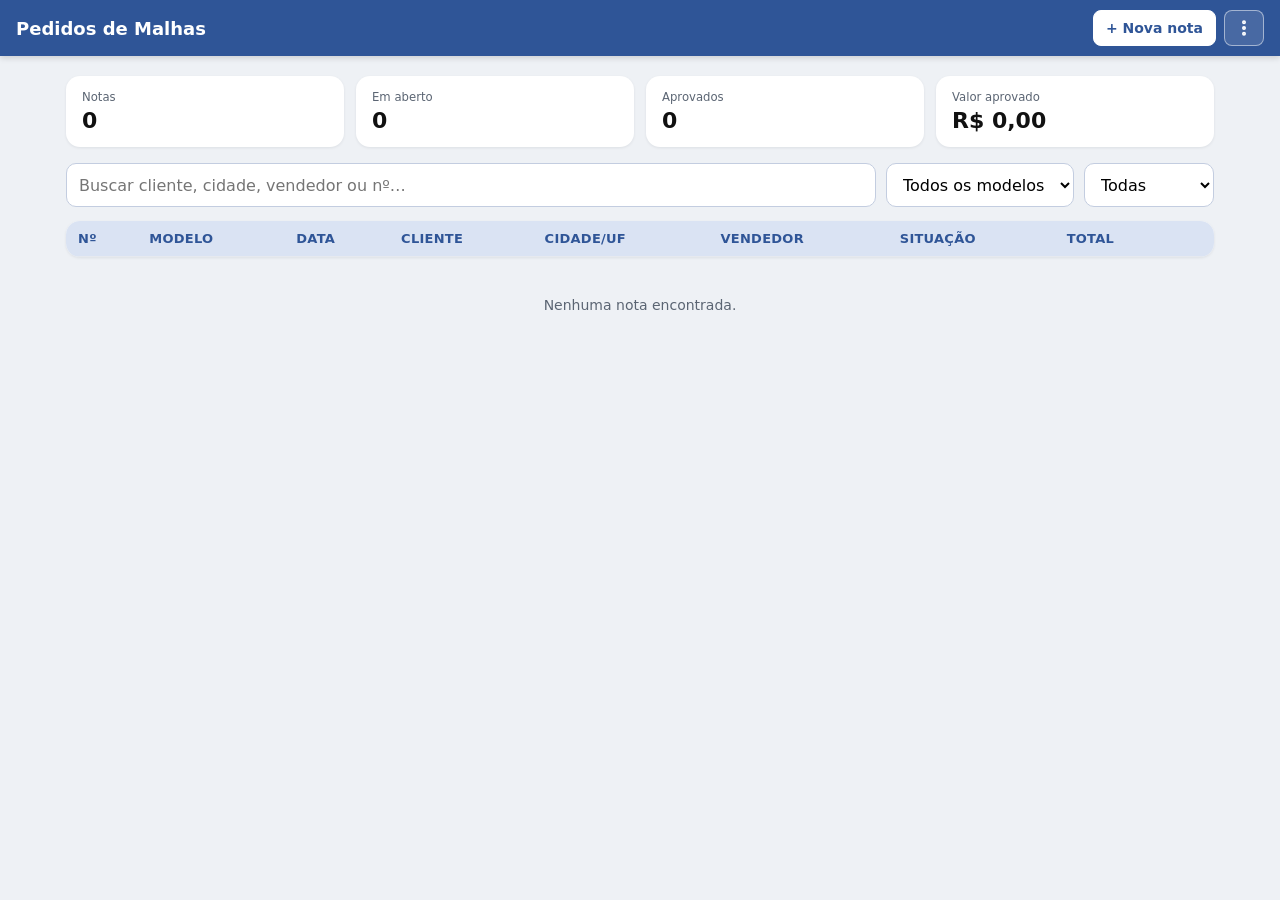
<file: index.html>
<!doctype html>
<html lang="pt-BR">
<head>
  <meta charset="utf-8">
  <meta name="viewport" content="width=device-width, initial-scale=1, viewport-fit=cover">
  <meta name="theme-color" content="#2f5597">
  <meta name="apple-mobile-web-app-capable" content="yes">
  <meta name="apple-mobile-web-app-status-bar-style" content="black-translucent">
  <meta name="apple-mobile-web-app-title" content="Pedidos">
  <title>Pedidos de Malhas</title>
  <link rel="manifest" href="manifest.webmanifest">
  <link rel="icon" href="favicon.svg" type="image/svg+xml">
  <link rel="apple-touch-icon" href="icons/apple-touch-icon.png">
  <link rel="stylesheet" href="css/style.css">
</head>
<body class="tela-lista">
  <header class="topbar">
    <div class="titulo-bloco"><h1>Pedidos de Malhas</h1></div>
    <span class="spacer"></span>
    <button class="btn" data-instalar hidden>Instalar app</button>
    <button class="btn primario so-desktop" data-novo>+ Nova nota</button>
    <div class="menu">
      <button class="btn icone" data-abrir-menu aria-label="Menu" title="Menu">
        <svg viewBox="0 0 24 24" aria-hidden="true"><circle cx="12" cy="5" r="1.4"/><circle cx="12" cy="12" r="1.4"/><circle cx="12" cy="19" r="1.4"/></svg>
      </button>
      <div class="menu-itens">
        <button data-config>Configurações</button>
        <button class="so-offline" data-backup="exportar">Exportar backup</button>
        <button class="so-offline" data-backup="importar">Importar backup</button>
        <button class="so-offline" data-backup="ajuda">Como instalar no iPhone</button>
        <button class="so-servidor" id="sair">Sair</button>
      </div>
    </div>
  </header>

  <main class="painel">
    <div class="aviso" id="avisoInstalar" hidden>
      <div>
        <strong>Instale no iPhone para usar offline</strong>
        <span>Toque em <b>Compartilhar</b>
          <svg class="ico-inline" viewBox="0 0 24 24" aria-hidden="true"><path d="M4 12v7a2 2 0 0 0 2 2h12a2 2 0 0 0 2-2v-7"/><path d="M16 6l-4-4-4 4"/><path d="M12 2v13"/></svg>
          e depois em <b>Adicionar à Tela de Início</b>.</span>
      </div>
      <button class="aviso-fechar" data-fechar-aviso="avisoInstalar" aria-label="Fechar">×</button>
    </div>
    <div class="aviso alerta" id="avisoBackup" hidden>
      <div>
        <strong>Faça um backup dos pedidos</strong>
        <span id="avisoBackupTexto">Os pedidos ficam só neste aparelho.</span>
      </div>
      <button class="btn claro pequeno" data-backup="exportar">Exportar</button>
    </div>

    <section class="cards" id="cards"></section>
    <div class="filtros">
      <input id="busca" type="search" placeholder="Buscar cliente, cidade, vendedor ou nº…" enterkeyhint="search">
      <select id="filtroTipo" aria-label="Filtrar por modelo">
        <option value="">Todos os modelos</option>
      </select>
      <select id="filtroStatus" aria-label="Filtrar por situação">
        <option value="">Todas</option>
        <option value="rascunho">Rascunho</option>
        <option value="enviado">Enviado</option>
        <option value="aprovado">Aprovado</option>
        <option value="cancelado">Cancelado</option>
      </select>
    </div>
    <div class="tabela-wrap so-desktop">
      <table class="lista">
        <thead>
          <tr><th>Nº</th><th>Modelo</th><th>Data</th><th>Cliente</th><th>Cidade/UF</th><th>Vendedor</th><th>Situação</th><th class="num">Total</th><th></th></tr>
        </thead>
        <tbody id="linhas"></tbody>
      </table>
    </div>
    <div class="lista-cards" id="listaCards"></div>
    <div class="vazio" id="vazio" hidden>Nenhuma nota encontrada.</div>
    <input type="file" id="arquivoBackup" accept=".json,application/json" hidden>
  </main>

  <dialog class="sheet" id="sheetModelo" aria-label="Escolher o modelo da nota">
    <div class="sheet-corpo">
      <div class="sheet-alca" aria-hidden="true"></div>
      <div class="sheet-topo">
        <h3>Qual nota deseja criar?</h3>
        <button type="button" class="sheet-fechar" data-fechar-modelo aria-label="Fechar"><svg viewBox="0 0 24 24" aria-hidden="true"><path d="M18 6L6 18M6 6l12 12"/></svg></button>
      </div>
      <div class="modelo-lista" id="modeloLista"></div>
    </div>
  </dialog>

  <dialog class="sheet" id="sheetConfig" aria-label="Configurações">
    <div class="sheet-corpo">
      <div class="sheet-alca" aria-hidden="true"></div>
      <div class="sheet-topo">
        <h3>Configurações</h3>
        <button type="button" class="sheet-fechar" data-fechar-config aria-label="Fechar"><svg viewBox="0 0 24 24" aria-hidden="true"><path d="M18 6L6 18M6 6l12 12"/></svg></button>
      </div>

      <section class="config-bloco">
        <h4>Logo da empresa</h4>
        <p class="config-ajuda">Aparece no cabeçalho do pedido, na visualização, na impressão e no PDF, preenchendo a caixa inteira (se a imagem tiver outra proporção, as bordas podem ser cortadas um pouco). Sem logo, a caixa fica vazia.</p>
        <div class="logo-prev"><img id="logoImg" alt="Logo" hidden><span id="logoVazio">Sem logo</span></div>
        <p class="sheet-erro" id="logoErro" role="alert" hidden></p>
        <div class="sheet-acoes" id="logoAcoes">
          <button type="button" class="btn-pri" id="logoEscolher">Incluir logo</button>
          <button type="button" class="btn-sec perigo" id="logoRemover" hidden>Remover logo</button>
        </div>
        <div class="sheet-acoes" id="logoConfirma" hidden>
          <button type="button" class="btn-pri" id="logoUsar">Usar esta logo</button>
          <button type="button" class="btn-sec" id="logoOutra">Escolher outra</button>
          <button type="button" class="btn-sec" id="logoCancelar">Cancelar</button>
        </div>
        <input type="file" id="logoArquivo" accept="image/*" hidden>
      </section>

      <section class="config-bloco">
        <h4>Dados da empresa (orçamento)</h4>
        <p class="config-ajuda">Impressos no cabeçalho (CNPJ) e no rodapé do orçamento, na visualização, na impressão e no PDF.</p>
        <label class="fld"><span>CNPJ</span><input id="empCnpj" maxlength="60" autocomplete="off" placeholder="Ex.: 33.299.239/0001-63"></label>
        <label class="fld"><span>Rodapé (telefone e endereço)</span><input id="empRodape" maxlength="300" autocomplete="off" placeholder="Ex.: (32) 98831-2891 • Rua Santa Rita, 137 - Muriaé-MG."></label>
        <div class="sheet-acoes"><button type="button" class="btn-pri" id="empSalvar">Salvar dados</button></div>
      </section>
    </div>
  </dialog>

  <button class="fab" data-novo aria-label="Nova nota">
    <svg viewBox="0 0 24 24" aria-hidden="true"><path d="M12 5v14M5 12h14"/></svg>
  </button>

  <script src="js/config.js"></script>
  <script src="js/local-api.js"></script>
  <script src="js/app.js"></script>
  <script src="js/modelos.js"></script>
  <script src="js/logo.js"></script>
  <script src="js/empresa.js"></script>
  <script src="js/pdf.js"></script>
  <script src="js/lista.js"></script>
</body>
</html>
</file>
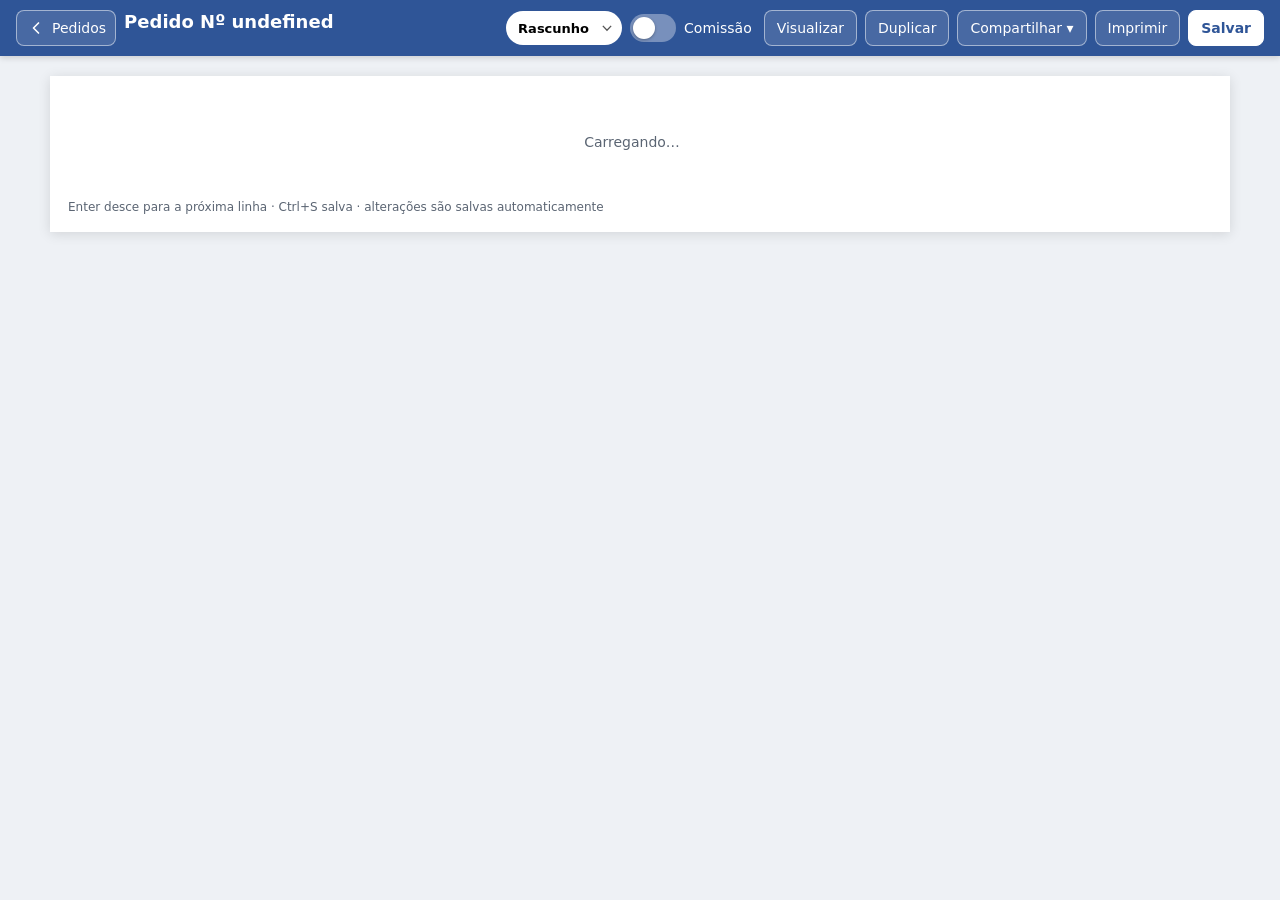
<file: pedido.html>
<!doctype html>
<html lang="pt-BR">
<head>
  <meta charset="utf-8">
  <meta name="viewport" content="width=device-width, initial-scale=1, viewport-fit=cover">
  <meta name="theme-color" content="#2f5597">
  <meta name="apple-mobile-web-app-capable" content="yes">
  <meta name="apple-mobile-web-app-status-bar-style" content="black-translucent">
  <meta name="apple-mobile-web-app-title" content="Pedidos">
  <title>Pedido — Malhas</title>
  <link rel="manifest" href="manifest.webmanifest">
  <link rel="icon" href="favicon.svg" type="image/svg+xml">
  <link rel="apple-touch-icon" href="icons/apple-touch-icon.png">
  <link rel="stylesheet" href="css/style.css">
</head>
<body class="tela-pedido">
  <header class="topbar">
    <a class="btn icone" href="./" aria-label="Voltar para a lista">
      <svg viewBox="0 0 24 24" aria-hidden="true"><path d="M15 18l-6-6 6-6"/></svg><span class="so-desktop">Pedidos</span>
    </a>
    <div class="titulo-bloco">
      <h1 data-titulo>Pedido</h1>
      <span class="estado" data-estado></span>
    </div>
    <span class="spacer"></span>
    <select id="status" class="status-select" aria-label="Situação do pedido">
      <option value="rascunho">Rascunho</option>
      <option value="enviado">Enviado</option>
      <option value="aprovado">Aprovado</option>
      <option value="cancelado">Cancelado</option>
    </select>
    <div class="acoes so-desktop">
      <label class="chave chave-barra" title="Mostra a coluna de comissão (informativa) em cada item"><input type="checkbox" data-comissao><span class="trilho"></span><span>Comissão</span></label>
      <button class="btn" data-acao="visualizar">Visualizar</button>
      <button class="btn" data-acao="gerar-servico" hidden>Gerar nota de serviço</button>
      <button class="btn" data-acao="duplicar">Duplicar</button>
      <div class="menu">
        <button class="btn" data-abrir-menu>Compartilhar ▾</button>
        <div class="menu-itens">
          <button data-share="pdf">Baixar PDF</button>
          <button data-share="nativo">Compartilhar resumo…</button>
          <button data-share="whatsapp">WhatsApp (resumo)</button>
          <button data-share="email">E-mail (resumo)</button>
          <button data-share="copiar" class="so-servidor">Copiar link (somente leitura)</button>
        </div>
      </div>
      <button class="btn" data-acao="imprimir">Imprimir</button>
      <button class="btn primario" data-acao="salvar">Salvar</button>
    </div>
  </header>

  <main id="pedido">
    <div class="area area-folha">
      <div class="folha">
        <div id="folha"><div class="vazio">Carregando…</div></div>
        <div class="rodape-folha"><span>Enter desce para a próxima linha · Ctrl+S salva · alterações são salvas automaticamente</span><span id="atualizado"></span></div>
      </div>
    </div>
    <div id="app-form" class="app-form"></div>
  </main>

  <nav class="barra-app" aria-label="Ações do pedido">
    <div class="barra-total"><small>Total do pedido</small><strong>R$ <span data-t="total">-</span></strong></div>
    <button type="button" class="btn-acoes" data-abrir-sheet="sheetAcoes"><svg viewBox="0 0 24 24" aria-hidden="true"><rect x="3" y="3" width="7" height="7" rx="1.5"/><rect x="14" y="3" width="7" height="7" rx="1.5"/><rect x="3" y="14" width="7" height="7" rx="1.5"/><rect x="14" y="14" width="7" height="7" rx="1.5"/></svg><span>Ações</span></button>
  </nav>

  <dialog class="sheet sheet-menu" id="sheetAcoes" aria-label="Ações do pedido">
    <div class="sheet-corpo">
      <div class="sheet-alca" aria-hidden="true"></div>
      <div class="sheet-topo">
        <h3>Ações</h3>
        <button type="button" class="sheet-fechar" data-fechar-sheet aria-label="Fechar"><svg viewBox="0 0 24 24" aria-hidden="true"><path d="M18 6L6 18M6 6l12 12"/></svg></button>
      </div>
      <div class="acoes-lista">
        <button type="button" data-acao="visualizar"><svg viewBox="0 0 24 24" aria-hidden="true"><path d="M1 12s4-7 11-7 11 7 11 7-4 7-11 7S1 12 1 12z"/><circle cx="12" cy="12" r="3"/></svg><span>Visualizar documento</span></button>
        <button type="button" data-share="pdf"><svg viewBox="0 0 24 24" aria-hidden="true"><path d="M14 2H6a2 2 0 0 0-2 2v16a2 2 0 0 0 2 2h12a2 2 0 0 0 2-2V8z"/><path d="M14 2v6h6"/><path d="M12 18v-6"/><path d="M9 15l3 3 3-3"/></svg><span>Compartilhar PDF</span></button>
        <button type="button" data-share="whatsapp"><svg viewBox="0 0 24 24" aria-hidden="true"><path d="M21 11.5a8.4 8.4 0 0 1-12.6 7.3L3 20.5l1.7-5.2A8.4 8.4 0 1 1 21 11.5z"/></svg><span>Enviar resumo por WhatsApp</span></button>
        <button type="button" data-share="email"><svg viewBox="0 0 24 24" aria-hidden="true"><rect x="2" y="4" width="20" height="16" rx="2"/><path d="M22 7l-10 6L2 7"/></svg><span>Enviar resumo por e-mail</span></button>
        <button type="button" data-share="copiar" class="so-servidor"><svg viewBox="0 0 24 24" aria-hidden="true"><path d="M10 13a5 5 0 0 0 7 0l3-3a5 5 0 0 0-7-7l-1 1"/><path d="M14 11a5 5 0 0 0-7 0l-3 3a5 5 0 0 0 7 7l1-1"/></svg><span>Copiar link (somente leitura)</span></button>
        <button type="button" data-acao="imprimir"><svg viewBox="0 0 24 24" aria-hidden="true"><path d="M6 9V2h12v7"/><path d="M6 18H4a2 2 0 0 1-2-2v-5a2 2 0 0 1 2-2h16a2 2 0 0 1 2 2v5a2 2 0 0 1-2 2h-2"/><rect x="6" y="14" width="12" height="8"/></svg><span>Imprimir</span></button>
        <button type="button" data-acao="gerar-servico" hidden><svg viewBox="0 0 24 24" aria-hidden="true"><path d="M14 2H6a2 2 0 0 0-2 2v16a2 2 0 0 0 2 2h12a2 2 0 0 0 2-2V8z"/><path d="M14 2v6h6"/><path d="M9 15l2 2 4-4"/></svg><span>Gerar nota de serviço</span></button>
        <button type="button" data-acao="duplicar"><svg viewBox="0 0 24 24" aria-hidden="true"><rect x="9" y="9" width="13" height="13" rx="2"/><path d="M5 15H4a2 2 0 0 1-2-2V4a2 2 0 0 1 2-2h9a2 2 0 0 1 2 2v1"/></svg><span>Duplicar pedido</span></button>
        <label class="acao-chave">
          <span>Mostrar comissão<small>Coluna informativa em cada item (aparece no PDF e na impressão)</small></span>
          <span class="chave"><input type="checkbox" data-comissao><span class="trilho"></span></span>
        </label>
      </div>
    </div>
  </dialog>

  <script src="js/config.js"></script>
  <script src="js/local-api.js"></script>
  <script src="js/app.js"></script>
  <script src="js/modelos.js"></script>
  <script src="js/logo.js"></script>
  <script src="js/empresa.js"></script>
  <script src="vendor/jspdf.umd.min.js"></script>
  <script src="js/pdf.js"></script>
  <script src="js/folha.js"></script>
</body>
</html>
</file>
<file: css/style.css>
/* Cores extraídas do tema da planilha (Office 2013-2022, Ênfase 1 escurecida 25%) */
:root {
  --azul: #2f5597;
  --azul-esc: #1f3a6b;
  --azul-claro: #dae3f3;
  --cinza: #7f7f7f;
  --borda: #000;
  --fundo: #eef1f5;
  --papel: #fff;
  --texto: #111;
  --muted: #5b6573;
  --linha: #dfe4ec;
  --ok: #2e7d32;
  --erro: #c62828;
  --foco: #fff7d6;
  --radius: 8px;
  --raio-card: 14px;
  --seguro-baixo: env(safe-area-inset-bottom, 0px);
  --seguro-topo: env(safe-area-inset-top, 0px);
  font-family: Calibri, Carlito, "Segoe UI", system-ui, -apple-system, Roboto, Arial, sans-serif;
  color: var(--texto);
  -webkit-text-size-adjust: 100%;
}

* { box-sizing: border-box; }
html { -webkit-tap-highlight-color: transparent; }
body { margin: 0; background: var(--fundo); font-size: 14px; }
a { color: var(--azul); }
svg { width: 20px; height: 20px; fill: none; stroke: currentColor; stroke-width: 2; stroke-linecap: round; stroke-linejoin: round; flex: none; }
.muted { color: var(--muted); }
[hidden] { display: none !important; }
/* Itens exclusivos de cada modo (servidor x offline) */
.modo-offline .so-servidor, .modo-servidor .so-offline { display: none !important; }

/* Avisos no topo da lista (instalar no iPhone, lembrete de backup) */
.aviso {
  display: flex; align-items: center; gap: 12px; padding: 12px 14px; margin-bottom: 12px;
  background: #e3ecfa; color: var(--azul-esc); border-radius: var(--raio-card, 14px); font-size: 14px;
}
.aviso > div { flex: 1; display: flex; flex-direction: column; gap: 2px; }
.aviso.alerta { background: #fff4dc; color: #6b4a00; }
.aviso-fechar { border: 0; background: none; color: inherit; font-size: 22px; line-height: 1; padding: 4px 6px; cursor: pointer; opacity: .7; }
.ico-inline { width: 16px; height: 16px; vertical-align: -3px; }

/* ---------- Barra superior ---------- */
.topbar {
  position: sticky; top: 0; z-index: 10;
  display: flex; align-items: center; gap: 8px;
  padding: calc(10px + var(--seguro-topo)) 16px 10px; background: var(--azul); color: #fff;
  box-shadow: 0 2px 6px rgb(0 0 0 / .15);
}
.topbar h1 { font-size: 18px; margin: 0; font-weight: 700; white-space: nowrap; }
.titulo-bloco { display: flex; flex-direction: column; min-width: 0; }
.topbar .spacer { flex: 1; }
.estado { font-size: 12px; opacity: .85; min-height: 14px; white-space: nowrap; }
.estado.erro { color: #ffd0d0; opacity: 1; font-weight: 700; }
.acoes { display: flex; align-items: center; gap: 8px; }

.btn {
  display: inline-flex; align-items: center; justify-content: center; gap: 6px;
  border: 1px solid rgb(255 255 255 / .5); background: rgb(255 255 255 / .12); color: #fff;
  padding: 7px 12px; border-radius: var(--radius); font: inherit; font-size: 14px;
  cursor: pointer; text-decoration: none; white-space: nowrap; min-height: 36px;
}
.btn:hover { background: rgb(255 255 255 / .25); }
.btn.icone { padding: 7px 9px; }
.btn.primario { background: #fff; color: var(--azul); border-color: #fff; font-weight: 700; }
.btn.primario:hover { background: var(--azul-claro); }
.btn.claro { background: #fff; color: var(--azul); border: 1px solid #c3cde0; }
.btn.claro:hover { background: var(--azul-claro); }
.btn.perigo { color: var(--erro); }
.btn.pequeno { padding: 4px 9px; font-size: 13px; min-height: 0; }
.btn:disabled { opacity: .6; cursor: default; }

/* Situação do pedido (chip colorido) */
.status-select {
  appearance: none; -webkit-appearance: none; border: 0; border-radius: 99px; font: inherit; font-size: 13px; font-weight: 700;
  padding: 7px 28px 7px 12px; cursor: pointer; min-height: 34px;
  background: #fff url("data:image/svg+xml,%3Csvg xmlns='http://www.w3.org/2000/svg' viewBox='0 0 12 8'%3E%3Cpath d='M1 1l5 5 5-5' fill='none' stroke='%23555' stroke-width='1.6'/%3E%3C/svg%3E") no-repeat right 10px center / 10px;
}
.status-select[data-status="rascunho"] { color: #4a5361; }
.status-select[data-status="enviado"] { color: var(--azul); background-color: #e3ecfa; }
.status-select[data-status="aprovado"] { color: var(--ok); background-color: #e4f3e5; }
.status-select[data-status="cancelado"] { color: var(--erro); background-color: #fdecec; }

.menu { position: relative; }
.menu-itens {
  display: none; position: absolute; right: 0; top: calc(100% + 6px); min-width: 220px;
  background: #fff; color: var(--texto); border-radius: 12px;
  box-shadow: 0 10px 30px rgb(0 0 0 / .22); padding: 6px; z-index: 30;
}
.menu.aberto .menu-itens { display: block; }
.menu.para-cima .menu-itens { top: auto; bottom: calc(100% + 10px); }
.menu-itens button, .menu-itens a {
  display: block; width: 100%; text-align: left; padding: 12px; border: 0; background: none;
  font: inherit; font-size: 15px; color: inherit; border-radius: 8px; cursor: pointer; text-decoration: none;
}
.menu-itens button:hover, .menu-itens a:hover { background: var(--azul-claro); }

.toast {
  position: fixed; left: 50%; bottom: calc(24px + var(--seguro-baixo)); transform: translateX(-50%) translateY(20px);
  background: #222; color: #fff; padding: 10px 16px; border-radius: var(--radius);
  opacity: 0; transition: .2s; pointer-events: none; z-index: 60; white-space: nowrap;
}
.toast.visivel { opacity: 1; transform: translateX(-50%); }

/* ---------- Folha (réplica da planilha) ---------- */
.area { padding: 20px 16px 40px; overflow-x: auto; }
.folha {
  min-width: 960px; max-width: 1180px; margin: 0 auto; background: var(--papel);
  padding: 18px 34px 18px 18px; box-shadow: 0 2px 12px rgb(0 0 0 / .12);
}
.planilha { width: 100%; border-collapse: collapse; table-layout: fixed; font-size: 14.5px; }
.planilha td { height: 24px; padding: 0 4px; vertical-align: middle; overflow: hidden; }
.planilha td.b { border: 1px solid var(--borda); }
.planilha td.bb { border-bottom: 1px solid var(--borda); }
/* Linha de espaço fechada só nas laterais (a caixa dos dados do pedido "flutua" dentro da moldura) */
.planilha td.lat { border-left: 1px solid var(--borda); border-right: 1px solid var(--borda); height: 12px; padding: 0; }
.planilha .rot { font-weight: 700; text-align: center; white-space: nowrap; }
.planilha .cab { background: var(--azul); color: #fff; font-weight: 700; text-align: center; border: 1px solid var(--borda); }
.planilha .titulo { font-size: 48px; font-weight: 700; text-align: center; border: 1px solid var(--borda); line-height: 1; }
.planilha .faixa { background: var(--azul); color: #fff; font-weight: 700; font-size: 16px; padding: 0 10px; height: 34px; }
/* A imagem fica sobreposta à célula (não altera a altura das linhas) */
.planilha .logo { border: 1px solid var(--borda); padding: 0; position: relative; height: 114px; overflow: hidden; }
.planilha .logo img { position: absolute; inset: 0; width: 100%; height: 100%; object-fit: cover; }
.planilha .logo .sem-logo { position: absolute; inset: 0; display: flex; align-items: center; justify-content: center; color: #a3acb9; font-size: 12px; }
.planilha .totalgeral { background: var(--cinza); font-weight: 700; text-align: center; border: 1px solid var(--borda); border-bottom: 2px solid var(--borda); }
.planilha .moeda { text-align: right; white-space: nowrap; }
.planilha .forte { font-weight: 700; font-size: 16px; }
.planilha tr.item:nth-child(even) td { background: #fafbfd; }

.planilha input, .planilha textarea {
  width: 100%; border: 0; background: transparent; font: inherit; color: inherit;
  padding: 3px 2px; outline: none; text-align: inherit;
}
.planilha input:hover, .planilha textarea:hover { background: rgb(47 85 151 / .05); }
.planilha input:focus, .planilha textarea:focus { background: var(--foco); box-shadow: inset 0 0 0 2px var(--azul); }
.planilha textarea { height: 100%; min-height: 120px; resize: vertical; }
.planilha .c { text-align: center; }
.planilha .r { text-align: right; }

.campo-moeda { display: flex; align-items: center; gap: 4px; }
.campo-moeda span { flex: none; }
.campo-moeda input { text-align: right; }

.frete-opcao { display: inline-flex; align-items: center; gap: 6px; cursor: pointer; justify-content: center; width: 100%; }
.frete-opcao input { width: auto; accent-color: var(--azul); }
/* Desconto no cabeçalho: número e % juntos, no centro da célula */
.pct-fixo { justify-content: center; gap: 2px; }
.pct-fixo input { width: 4.5em; flex: none; }
.frete-par { display: flex; align-items: center; justify-content: space-evenly; gap: 8px; }
.frete-par .frete-opcao { width: auto; }
.marca { display: none; }

.planilha td.total-linha { position: relative; overflow: visible; }
.planilha td.total-linha .btn-x { position: absolute; right: -26px; top: 50%; transform: translateY(-50%); }
.btn-x {
  border: 0; background: none; color: #b0b7c3; cursor: pointer; font-size: 16px; line-height: 1; padding: 2px 4px; border-radius: 4px;
}
.btn-x:hover { color: var(--erro); background: #fdecec; }

.rodape-folha { display: flex; gap: 8px; justify-content: space-between; margin-top: 10px; color: var(--muted); font-size: 12px; }
.somente-leitura .planilha input, .somente-leitura .planilha textarea { pointer-events: none; }

/* ---------- Formulário do celular ---------- */
.app-form { display: none; }
.barra-app { display: none; }

.secao {
  background: #fff; border-radius: var(--raio-card); padding: 14px 14px 6px; margin: 0 0 12px;
  box-shadow: 0 1px 3px rgb(16 24 40 / .08);
}
.secao h2 {
  margin: 0 0 12px; font-size: 13px; text-transform: uppercase; letter-spacing: .06em; color: var(--azul);
  display: flex; align-items: center; gap: 8px;
}
.contador { background: var(--azul-claro); color: var(--azul); border-radius: 99px; padding: 1px 8px; font-size: 12px; letter-spacing: 0; }

.fld { display: block; margin-bottom: 10px; min-width: 0; }
.fld > span { display: block; font-size: 12px; font-weight: 700; color: var(--muted); margin-bottom: 4px; }
.fld input, .secao textarea, .login-caixa input {
  display: block; width: 100%; font: inherit; font-size: 16px; color: var(--texto);
  padding: 11px 12px; border: 1px solid #cdd5e1; border-radius: 10px; background: #fbfcfe;
  outline: none; min-height: 46px; transition: border-color .15s, box-shadow .15s;
}
.fld input:focus, .secao textarea:focus, .login-caixa input:focus {
  border-color: var(--azul); background: #fff; box-shadow: 0 0 0 3px rgb(47 85 151 / .18);
}
.fld input::placeholder, .secao textarea::placeholder { color: #a3acb9; }
.secao textarea { resize: vertical; margin-bottom: 10px; line-height: 1.4; }
.grade2 { display: grid; grid-template-columns: 1fr 1fr; gap: 0 10px; }
.grade3 { display: grid; grid-template-columns: repeat(3, 1fr); gap: 0 8px; }
.grade-fim { display: grid; grid-template-columns: 1fr 96px; gap: 0 10px; }

.segmentado { display: grid; grid-template-columns: 1fr 1fr; background: #edf1f7; border-radius: 10px; padding: 3px; gap: 3px; }
.seg { position: relative; display: block; cursor: pointer; }
.seg input { position: absolute; opacity: 0; inset: 0; margin: 0; cursor: pointer; }
.seg span:not(.marca) {
  display: block; text-align: center; padding: 10px; border-radius: 8px; font-weight: 700; color: var(--muted); font-size: 15px;
}
.seg input:checked + span { background: #fff; color: var(--azul); box-shadow: 0 1px 3px rgb(0 0 0 / .15); }
.seg input:focus-visible + span { outline: 2px solid var(--azul); }

/* Lista compacta de itens (toque para editar) */
.itens-lista { margin: 0 -14px 10px; border-top: 1px solid var(--linha); }
.item-linha {
  display: flex; align-items: center; gap: 10px; width: 100%; padding: 11px 14px; text-align: left;
  border: 0; border-bottom: 1px solid var(--linha); background: none; font: inherit; color: inherit; cursor: pointer;
}
button.item-linha:active { background: #f2f5fb; }
.item-linha svg { color: #a3acb9; width: 18px; height: 18px; }
.il-info { flex: 1; min-width: 0; display: flex; flex-direction: column; gap: 2px; }
.il-info strong { font-size: 15px; overflow: hidden; text-overflow: ellipsis; white-space: nowrap; }
.il-info small { color: var(--muted); font-size: 13px; overflow: hidden; text-overflow: ellipsis; white-space: nowrap; }
.il-total { font-weight: 700; font-size: 15px; white-space: nowrap; }
.itens-vazio { margin: 0; padding: 18px 14px; text-align: center; color: var(--muted); border-bottom: 1px solid var(--linha); }
.link-acao {
  border: 0; background: none; color: var(--muted); font: inherit; font-size: 13px; padding: 6px 4px; cursor: pointer;
}

/* Modal de item: folha que sobe de baixo no celular, janela centralizada em telas maiores */
body.modal-aberto { overflow: hidden; }
dialog.sheet {
  border: 0; padding: 0; width: min(100%, 480px); max-width: 100%; max-height: 92dvh; margin: auto;
  border-radius: 20px; background: #fff; color: var(--texto); box-shadow: 0 20px 50px rgb(0 0 0 / .3);
}
dialog.sheet::backdrop { background: rgb(15 23 42 / .45); }
dialog.sheet[open] { animation: sheet-entra .2s ease-out; }
@keyframes sheet-entra { from { transform: translateY(24px); opacity: 0; } }
.sheet-corpo { padding: 8px 16px calc(16px + var(--seguro-baixo)); }
.sheet-alca { width: 40px; height: 5px; border-radius: 99px; background: #d5dbe5; margin: 0 auto 6px; display: none; }
.sheet-topo { display: flex; align-items: center; justify-content: space-between; margin: 4px 0 12px; }
.sheet-topo h3 { margin: 0; font-size: 18px; color: var(--azul-esc); }
.sheet-fechar { border: 0; background: #f0f3f8; color: var(--muted); width: 36px; height: 36px; border-radius: 99px; display: flex; align-items: center; justify-content: center; cursor: pointer; }
.sheet-dica { margin: -2px 0 10px; font-size: 12px; color: var(--muted); }
.sheet-erro, .sheet-ok { border-radius: 8px; padding: 9px 12px; margin: 0 0 10px; font-size: 14px; }
.sheet-erro { background: #fdecec; color: var(--erro); }
.sheet-ok { background: #e4f3e5; color: var(--ok); }
.sheet-total {
  display: flex; justify-content: space-between; align-items: baseline; padding: 12px 14px; margin-bottom: 14px;
  background: #f3f6fb; border-radius: 12px; font-size: 15px;
}
.sheet-total strong { font-size: 20px; color: var(--azul); }
.sheet-acoes { display: flex; flex-wrap: wrap; gap: 8px; }
.btn-pri, .btn-sec {
  flex: 1 1 auto; min-height: 48px; padding: 12px 14px; border-radius: 12px; font: inherit; font-size: 15px; font-weight: 700; cursor: pointer;
}
.btn-pri { border: 0; background: var(--azul); color: #fff; flex-basis: 100%; order: -1; }
.btn-sec { border: 1px solid #c3cde0; background: #fff; color: var(--azul); }
.btn-sec.perigo { color: var(--erro); border-color: #f1c4c4; }
.btn-add {
  width: 100%; padding: 12px; margin-bottom: 10px; border: 1.5px dashed #9fb0cf; border-radius: 12px; background: #f6f8fc;
  color: var(--azul); font: inherit; font-size: 15px; font-weight: 700; cursor: pointer;
}
.linha-total { display: flex; justify-content: space-between; align-items: baseline; padding: 6px 0 10px; font-size: 15px; }
.linha-total.grande { border-top: 1px solid var(--linha); padding-top: 12px; font-size: 17px; }
.linha-total.grande strong { font-size: 20px; color: var(--azul); }

.somente-leitura .fld input, .somente-leitura .secao textarea { border-color: transparent; background: #f5f7fa; }
.somente-leitura .seg input:not(:checked) + span { opacity: .5; }

/* Barra de ações inferior (celular) */
.barra-app {
  position: fixed; left: 0; right: 0; bottom: 0; z-index: 20;
  align-items: center; gap: 4px; padding: 8px 10px calc(8px + var(--seguro-baixo));
  background: #fff; border-top: 1px solid var(--linha); box-shadow: 0 -4px 16px rgb(0 0 0 / .08);
}
.barra-total { flex: 1; min-width: 0; display: flex; flex-direction: column; padding-left: 4px; }
.barra-total small { color: var(--muted); font-size: 12px; }
.barra-total strong { font-size: 19px; color: var(--azul); white-space: nowrap; overflow: hidden; text-overflow: ellipsis; }
.bb-btn {
  display: flex; flex-direction: column; align-items: center; gap: 2px; min-width: 62px; padding: 6px 4px;
  border: 0; background: none; color: var(--azul); font: inherit; font-size: 11px; font-weight: 700; border-radius: 10px; cursor: pointer;
}
.bb-btn:active { background: var(--azul-claro); }
.bb-btn svg { width: 22px; height: 22px; }

/* ---------- Interruptor (liga/desliga) ---------- */
.chave { position: relative; display: inline-flex; align-items: center; gap: 8px; cursor: pointer; user-select: none; -webkit-user-select: none; }
.chave input { position: absolute; opacity: 0; width: 100%; height: 100%; margin: 0; cursor: pointer; }
.trilho { position: relative; flex: none; width: 46px; height: 28px; border-radius: 99px; background: #c5cdda; transition: background .15s; }
.trilho::after {
  content: ''; position: absolute; top: 3px; left: 3px; width: 22px; height: 22px; border-radius: 50%;
  background: #fff; box-shadow: 0 1px 3px rgb(0 0 0 / .3); transition: transform .15s;
}
.chave input:checked + .trilho { background: var(--ok); }
.chave input:checked + .trilho::after { transform: translateX(18px); }
.chave input:focus-visible + .trilho { outline: 2px solid var(--azul); outline-offset: 2px; }
.chave-barra { color: #fff; font-size: 14px; margin-right: 4px; }
.chave-barra .trilho { background: rgb(255 255 255 / .35); }
.chave-barra input:checked + .trilho { background: #3fbf6d; }
.chave-mini { margin-left: auto; font-size: 13px; font-weight: 400; letter-spacing: 0; text-transform: none; color: var(--muted); }
.chave-mini .trilho { width: 38px; height: 22px; }
.chave-mini .trilho::after { width: 16px; height: 16px; }
.chave-mini input:checked + .trilho::after { transform: translateX(16px); }

/* Comissão (%) na planilha: o "%" só aparece quando há valor */
.pct-cel input:placeholder-shown + span { display: none; }
.fld-metade { width: calc(50% - 4px); }

/* ---------- Janela de ações (menu inferior) e botão único da barra ---------- */
.btn-acoes {
  display: inline-flex; align-items: center; gap: 8px; min-height: 48px; padding: 0 22px;
  border: 0; border-radius: 14px; background: var(--azul); color: #fff; font: inherit; font-size: 16px; font-weight: 700; cursor: pointer;
  box-shadow: 0 4px 12px rgb(31 58 107 / .35);
}
.btn-acoes:active { background: var(--azul-esc); }
.btn-acoes svg { width: 20px; height: 20px; }
.acoes-lista { display: grid; gap: 2px; padding-bottom: 4px; }
.acoes-lista > button, .acao-chave {
  display: flex; align-items: center; gap: 14px; width: 100%; padding: 14px 8px; border: 0; border-radius: 12px; background: none;
  font: inherit; font-size: 16px; color: var(--texto); text-align: left; cursor: pointer;
}
.acoes-lista > button:active { background: var(--azul-claro); }
.acoes-lista > button svg { width: 22px; height: 22px; color: var(--azul); }
.acao-chave { justify-content: space-between; margin-top: 6px; border-top: 1px solid var(--linha); border-radius: 0; padding-top: 16px; }
.acao-chave > span:first-child { display: flex; flex-direction: column; gap: 2px; }
.acao-chave small { color: var(--muted); font-size: 12px; }

/* ---------- Visualizar documento (tela cheia) ---------- */
dialog.previa {
  border: 0; padding: 0; margin: 0; width: 100%; max-width: none; height: 100vh; height: 100dvh; max-height: none;
  background: #dfe5ee; color: var(--texto);
}
dialog.previa[open] { display: flex; flex-direction: column; }
dialog.previa::backdrop { background: #000; }
.previa-topo {
  display: flex; align-items: center; gap: 10px; padding: calc(10px + var(--seguro-topo)) 12px 10px;
  background: var(--azul); color: #fff;
}
.previa-topo strong { flex: 1; font-size: 17px; }
.previa-fechar { border: 0; background: rgb(255 255 255 / .18); color: #fff; width: 38px; height: 38px; border-radius: 99px; display: flex; align-items: center; justify-content: center; cursor: pointer; }
.previa-corpo { flex: 1; overflow: auto; padding: 8px; -webkit-overflow-scrolling: touch; }
.previa-corpo > div { margin: 0 auto; }
.previa-folha {
  width: 1180px; box-sizing: border-box; padding: 18px; background: #fff; transform-origin: top left;
  box-shadow: 0 2px 12px rgb(0 0 0 / .2);
}
.previa-folha .planilha input, .previa-folha .planilha textarea { pointer-events: none; }
/* Como no PDF: data vazia sem "dd/mm/aaaa" e frete marcado com ( X ) */
.previa-folha .planilha input[data-vazio] { color: transparent; }
.previa-folha .planilha input[type=date]::-webkit-calendar-picker-indicator { display: none; }
.previa-folha .frete-opcao input { display: none; }
.previa-folha .frete-opcao .marca { display: inline; font-weight: 700; margin-left: 6px; }
.previa-folha .logo .sem-logo { display: none; }
.previa-folha .btn-x { display: none; }
.previa-rodape {
  display: flex; gap: 8px; padding: 10px 12px calc(10px + var(--seguro-baixo)); background: #fff; border-top: 1px solid var(--linha);
}
.previa-rodape .btn-pri { flex: 2; order: 0; flex-basis: auto; }
.previa-rodape .btn-sec { flex: 1; }

/* ---------- Configurações ---------- */
.config-bloco h4 { margin: 0 0 4px; font-size: 16px; color: var(--azul-esc); }
.config-ajuda { margin: 0 0 10px; color: var(--muted); font-size: 13px; }
.logo-prev {
  display: flex; align-items: center; justify-content: center; height: 150px; margin-bottom: 12px; padding: 8px;
  border: 1.5px dashed #b8c3d6; border-radius: 12px; background: #f6f8fc; color: var(--muted);
}
.logo-prev img { max-width: 100%; max-height: 100%; object-fit: contain; border-radius: 8px; }

/* ---------- Orçamento (modelo do PDF "Orçamento") ---------- */
.folha.folha-orc { min-width: 0; max-width: 820px; padding: 0; }
.orc { font-size: 14px; color: #222; background: #fff; }
.orc-topo { background: #000; color: #fff; padding: 20px 28px 0; text-align: center; }
.orc-logo { position: relative; height: 130px; display: flex; align-items: center; justify-content: center; }
.orc-logo img { max-height: 100%; max-width: 70%; object-fit: contain; }
.orc-logo .sem-logo { color: #8b93a1; font-size: 12px; }
.orc-cnpj { margin-top: 8px; font-size: 1.15em; font-weight: 700; }
.orc-titulo { display: flex; align-items: stretch; gap: 14px; margin-top: 14px; text-align: left; min-height: 56px; }
.orc-titulo span { align-self: center; font-size: 1.9em; font-weight: 300; letter-spacing: .32em; white-space: nowrap; }
.orc-titulo em { align-self: center; font-style: normal; font-size: .9em; opacity: .75; white-space: nowrap; }
.orc-listras {
  flex: 1; margin-right: -28px;
  background: repeating-linear-gradient(115deg, transparent 0 8px, rgb(255 255 255 / .55) 8px 9px);
}
.orc-corpo { padding: 26px 9% 30px; }
.orc-par { display: flex; gap: 28px; }
.orc-par .orc-campo { flex: 1; min-width: 0; }
.orc-fim { justify-content: flex-end; }
.orc-fim .orc-campo { flex: 0 0 46%; }
.orc-campo { display: flex; align-items: baseline; gap: 8px; margin-bottom: 10px; color: #666; }
.orc-campo span { flex: none; }
.orc input, .orc textarea {
  width: 100%; border: 0; border-bottom: 1px solid #c8ccd2; background: transparent; font: inherit; color: #111;
  padding: 3px 4px; outline: none; border-radius: 0;
}
.orc-campo input { flex: 1; min-width: 0; }
.orc input:hover { background: rgb(0 0 0 / .03); }
.orc input:focus { background: var(--foco); border-bottom-color: var(--azul); }
.orc .c { text-align: center; }
.orc-tabela { width: 100%; margin-top: 38px; border-collapse: collapse; table-layout: fixed; border: 1px solid #dcdfe4; }
.orc-tabela th {
  height: 56px; padding: 0 4px; font-size: .74em; font-weight: 400; letter-spacing: .14em; color: #555; border: 1px solid #dcdfe4;
}
.orc-tabela td { height: 28px; padding: 0 4px; border: 1px solid #dcdfe4; font-weight: 700; text-align: center; overflow: visible; }
.orc-tabela tbody input { border-bottom: 0; font-weight: 700; padding: 2px 3px; }
.orc-tabela .campo-moeda { justify-content: center; }
.orc-tabela .campo-moeda input { flex: 0 1 6.5em; text-align: center; }
/* O "R$" só aparece quando há valor (ou com o campo em edição) */
.orc-tabela .campo-moeda:has(input:placeholder-shown):not(:focus-within) > span { visibility: hidden; }
.orc-tabela td.rel { position: relative; }
.orc-tabela td.rel .btn-x { position: absolute; right: 3px; top: 50%; transform: translateY(-50%); }
.orc-tabela tfoot td { height: 30px; }
.orc-corpo > .btn { margin-top: 8px; }
.orc-rodape { margin-top: 46px; text-align: center; font-size: .85em; letter-spacing: .05em; color: #555; min-height: 1.2em; }
.previa-folha.folha-orc { width: 820px; padding: 0; }
.previa-folha .orc input[data-vazio] { color: transparent; }
.previa-folha .orc input[type=date]::-webkit-calendar-picker-indicator { display: none; }
.previa-folha .orc input { pointer-events: none; }
.previa-folha .orc .sem-logo, .previa-folha .orc .btn-x { display: none; }

/* ---------- Escolha do modelo da nota ---------- */
.modelo-lista { display: grid; gap: 10px; padding-bottom: 4px; }
.modelo-opcao {
  display: flex; align-items: center; gap: 14px; width: 100%; padding: 14px; border: 1px solid #c3cde0; border-radius: 14px;
  background: #fff; font: inherit; color: var(--texto); text-align: left; cursor: pointer;
}
.modelo-opcao:hover, .modelo-opcao:active { background: #f5f8fd; border-color: var(--azul); }
.modelo-opcao:disabled { opacity: .6; cursor: default; }
.modelo-ico { display: flex; align-items: center; justify-content: center; width: 44px; height: 44px; border-radius: 12px; background: var(--azul-claro); color: var(--azul); flex: none; }
.modelo-ico.orcamento { background: #111; color: #fff; }
.modelo-ico.servico { background: #0f6b5c; color: #fff; }
.modelo-ico svg { width: 24px; height: 24px; }
.modelo-txt { display: flex; flex-direction: column; gap: 2px; min-width: 0; }
.modelo-txt strong { font-size: 16px; }
.modelo-txt small { color: var(--muted); font-size: 13px; }
.tipo { display: inline-block; padding: 2px 10px; border-radius: 99px; font-size: 12px; font-weight: 700; background: var(--azul-claro); color: var(--azul); }
.tipo.orcamento { background: #e6e6e6; color: #111; }
.tipo.servico { background: #dff1ed; color: #0f6b5c; }
.tipo-par { display: inline-flex; align-items: center; flex-wrap: wrap; gap: 4px; }
.tipo-par .seta { color: var(--muted); }
a.tipo { text-decoration: none; cursor: pointer; }
a.tipo:hover { filter: brightness(.94); text-decoration: underline; }
.pc-num { display: inline-flex; align-items: center; flex-wrap: wrap; gap: 4px; }

/* ---------- Lista de pedidos ---------- */
.painel { max-width: 1180px; margin: 20px auto; padding: 0 16px 24px; }
.filtros { display: flex; gap: 10px; margin-bottom: 14px; }
.filtros input, .filtros select {
  padding: 10px 12px; border: 1px solid #c3cde0; border-radius: 10px; font: inherit; font-size: 16px; background: #fff; min-height: 44px;
}
.filtros input { flex: 1; min-width: 0; }
.cards { display: grid; grid-template-columns: repeat(auto-fit, minmax(170px, 1fr)); gap: 12px; margin-bottom: 16px; }
.card { background: #fff; border-radius: var(--raio-card); padding: 14px 16px; box-shadow: 0 1px 3px rgb(16 24 40 / .08); }
.card small { color: var(--muted); display: block; margin-bottom: 4px; }
.card strong { font-size: 22px; }
.tabela-wrap { background: #fff; border-radius: var(--raio-card); box-shadow: 0 1px 3px rgb(16 24 40 / .08); overflow-x: auto; }
table.lista { width: 100%; border-collapse: collapse; min-width: 760px; }
table.lista th, table.lista td { padding: 10px 12px; text-align: left; border-bottom: 1px solid #e6e9ef; }
table.lista th { background: var(--azul-claro); color: var(--azul); font-weight: 700; font-size: 13px; text-transform: uppercase; letter-spacing: .02em; }
table.lista tbody tr { cursor: pointer; }
table.lista tbody tr:hover { background: #f5f8fd; }
table.lista td.num { text-align: right; white-space: nowrap; }
.vazio { padding: 40px; text-align: center; color: var(--muted); }

.lista-cards { display: none; }
.pedido-card {
  background: #fff; border-radius: var(--raio-card); padding: 12px 14px 6px; margin-bottom: 10px;
  box-shadow: 0 1px 3px rgb(16 24 40 / .08); cursor: pointer;
}
.pedido-card:active { background: #f5f8fd; }
.pc-topo { display: flex; justify-content: space-between; align-items: center; margin-bottom: 6px; }
.pc-num { font-weight: 700; color: var(--azul); font-size: 13px; }
.pc-cliente { font-size: 16px; font-weight: 700; margin-bottom: 2px; overflow: hidden; text-overflow: ellipsis; white-space: nowrap; }
.pc-info { color: var(--muted); font-size: 13px; overflow: hidden; text-overflow: ellipsis; white-space: nowrap; }
.pc-rodape { display: flex; justify-content: space-between; align-items: center; margin-top: 6px; border-top: 1px solid #eef1f5; padding-top: 2px; }
.pc-total { font-size: 17px; }
.link-acao.perigo { color: var(--erro); }

.status { display: inline-block; padding: 2px 10px; border-radius: 99px; font-size: 12px; font-weight: 700; }
.status.rascunho { background: #eceff3; color: #4a5361; }
.status.enviado { background: #e3ecfa; color: var(--azul); }
.status.aprovado { background: #e4f3e5; color: var(--ok); }
.status.cancelado { background: #fdecec; color: var(--erro); }

.fab {
  display: none; position: fixed; right: 18px; bottom: calc(18px + var(--seguro-baixo)); z-index: 20;
  width: 58px; height: 58px; border-radius: 18px; border: 0; background: var(--azul); color: #fff;
  box-shadow: 0 6px 18px rgb(31 58 107 / .45); cursor: pointer; align-items: center; justify-content: center;
}
.fab svg { width: 28px; height: 28px; stroke-width: 2.4; }

/* ---------- Login ---------- */
.tela-login {
  min-height: 100vh; min-height: 100dvh; display: flex; align-items: center; justify-content: center;
  padding: 24px 16px; background: linear-gradient(160deg, var(--azul) 0%, var(--azul-esc) 100%);
}
.login-caixa {
  width: 100%; max-width: 380px; background: #fff; border-radius: 20px; padding: 32px 24px 26px;
  box-shadow: 0 20px 50px rgb(0 0 0 / .3); text-align: center;
}
.login-logo { width: auto; height: auto; max-width: 70%; max-height: 150px; border-radius: 14px; margin-bottom: 14px; }
.login-logo.icone { width: 72px; height: 72px; border-radius: 18px; }
.login-caixa h1 { margin: 0; font-size: 22px; color: var(--azul-esc); }
.login-sub { margin: 4px 0 22px; color: var(--muted); }
.login-caixa form { text-align: left; }
.senha-wrap { position: relative; }
.senha-wrap input { padding-right: 84px; }
.ver-senha {
  position: absolute; right: 6px; top: 50%; transform: translateY(-50%);
  border: 0; background: none; color: var(--azul); font: inherit; font-size: 13px; font-weight: 700; padding: 8px; cursor: pointer;
}
.login-erro { background: #fdecec; color: var(--erro); border-radius: 8px; padding: 10px 12px; margin: 4px 0 12px; font-size: 14px; }
.btn-grande {
  width: 100%; margin-top: 6px; padding: 14px; border: 0; border-radius: 12px; background: var(--azul); color: #fff;
  font: inherit; font-size: 16px; font-weight: 700; cursor: pointer; min-height: 50px;
}
.btn-grande:hover { background: var(--azul-esc); }
.btn-grande:disabled { opacity: .7; cursor: default; }

/* ---------- Celular / tablet estreito ---------- */
@media (max-width: 760px) {
  .so-desktop { display: none !important; }
  .topbar { padding: calc(8px + var(--seguro-topo)) 10px 8px; gap: 6px; }
  .topbar h1 { font-size: 17px; }

  /* Pedido: formulário em cartões no lugar da planilha */
  .tela-pedido .area-folha { display: none; }
  .tela-pedido .app-form { display: block; padding: 12px 10px calc(96px + var(--seguro-baixo)); max-width: 640px; margin: 0 auto; }
  .tela-pedido .barra-app { display: flex; }

  /* Lista: cartões no lugar da tabela */
  .painel { margin-top: 12px; padding: 0 10px calc(96px + var(--seguro-baixo)); }
  .cards { grid-template-columns: 1fr 1fr; gap: 8px; margin-bottom: 12px; }
  .card { padding: 10px 12px; }
  .card strong { font-size: 18px; }
  .filtros { gap: 8px; }
  .filtros { flex-wrap: wrap; }
  .filtros input { flex-basis: 100%; }
  .filtros select { flex: 1; min-width: 0; }
  .lista-cards { display: block; }
  .fab { display: flex; }
  .toast { bottom: calc(96px + var(--seguro-baixo)); }

  dialog.sheet { width: 100%; margin: auto 0 0; border-radius: 20px 20px 0 0; }
  dialog.sheet[open] { animation: sheet-sobe .22s ease-out; }
  .sheet-alca { display: block; }
}
@keyframes sheet-sobe { from { transform: translateY(100%); } }
@media (max-width: 360px) {
  .grade3 { grid-template-columns: 1fr 1fr; }
  .grade3 .fld:last-child { grid-column: 1 / -1; }
  .bb-btn { min-width: 54px; }
}

/* ---------- Impressão / PDF (A4 retrato, como a planilha) — sempre usa a planilha ---------- */
/* Margens laterais de 14 mm: sobra folga entre a tabela e a borda da folha, para que nenhuma impressora ou
   visualizador corte a linha da direita. A tabela nunca passa de 182 mm (210 − 2 × 14), mesmo que o
   navegador calcule a página um pouco mais larga. */
@page { size: A4 portrait; margin: 10mm 14mm; }
@media print {
  body { background: #fff; }
  .topbar, .no-print, .toast, .rodape-folha, .barra-app, .app-form, .fab, dialog.previa, dialog.sheet { display: none !important; }
  .tela-pedido .area-folha { display: block !important; }
  .area { padding: 0; overflow: visible; }
  .folha { min-width: 0; width: 100%; max-width: 182mm; margin: 0; box-shadow: none; padding: 0; }
  .planilha { font-size: 8pt; }
  .planilha td { height: 16px; padding: 0 3px; }
  .planilha .titulo { font-size: 30pt; }
  .planilha .faixa { height: 24px; font-size: 11pt; }
  .planilha .forte { font-size: 9.5pt; }
  /* Como no Excel: rótulos sem fundo transbordam para a célula vizinha vazia */
  .planilha .rot { overflow: visible; }
  .planilha .rot, .planilha .cab { font-size: 7.5pt; padding: 0 1px; }
  .planilha td.total-linha { position: static; }
  .planilha .totalgeral { white-space: nowrap; }
  .planilha input[data-vazio] { color: transparent; }
  .planilha input[type=date]::-webkit-calendar-picker-indicator { display: none; }
  .planilha .logo { height: 76px; }
  .planilha tr.item:nth-child(even) td { background: none; }
  .planilha input, .planilha textarea { padding: 1px; }
  .planilha textarea { resize: none; min-height: 0; }
  .frete-opcao input { display: none; }
  .frete-opcao .marca { display: inline; font-weight: 700; }
  /* Orçamento */
  .folha.folha-orc { max-width: 182mm; }
  .orc { font-size: 11.5px; }
  .orc-topo { padding: 14px 20px 0; }
  .orc-logo { height: 100px; }
  .orc-listras { margin-right: -20px; }
  .orc-corpo { padding: 20px 7% 20px; }
  .orc-tabela { margin-top: 26px; }
  .orc-tabela th { height: 40px; }
  .orc-tabela td { height: 24px; }
  .orc input { padding: 1px 2px; }
  .orc input[data-vazio] { color: transparent; }
  .orc input[type=date]::-webkit-calendar-picker-indicator { display: none; }
  * { -webkit-print-color-adjust: exact; print-color-adjust: exact; }
}
</file>
